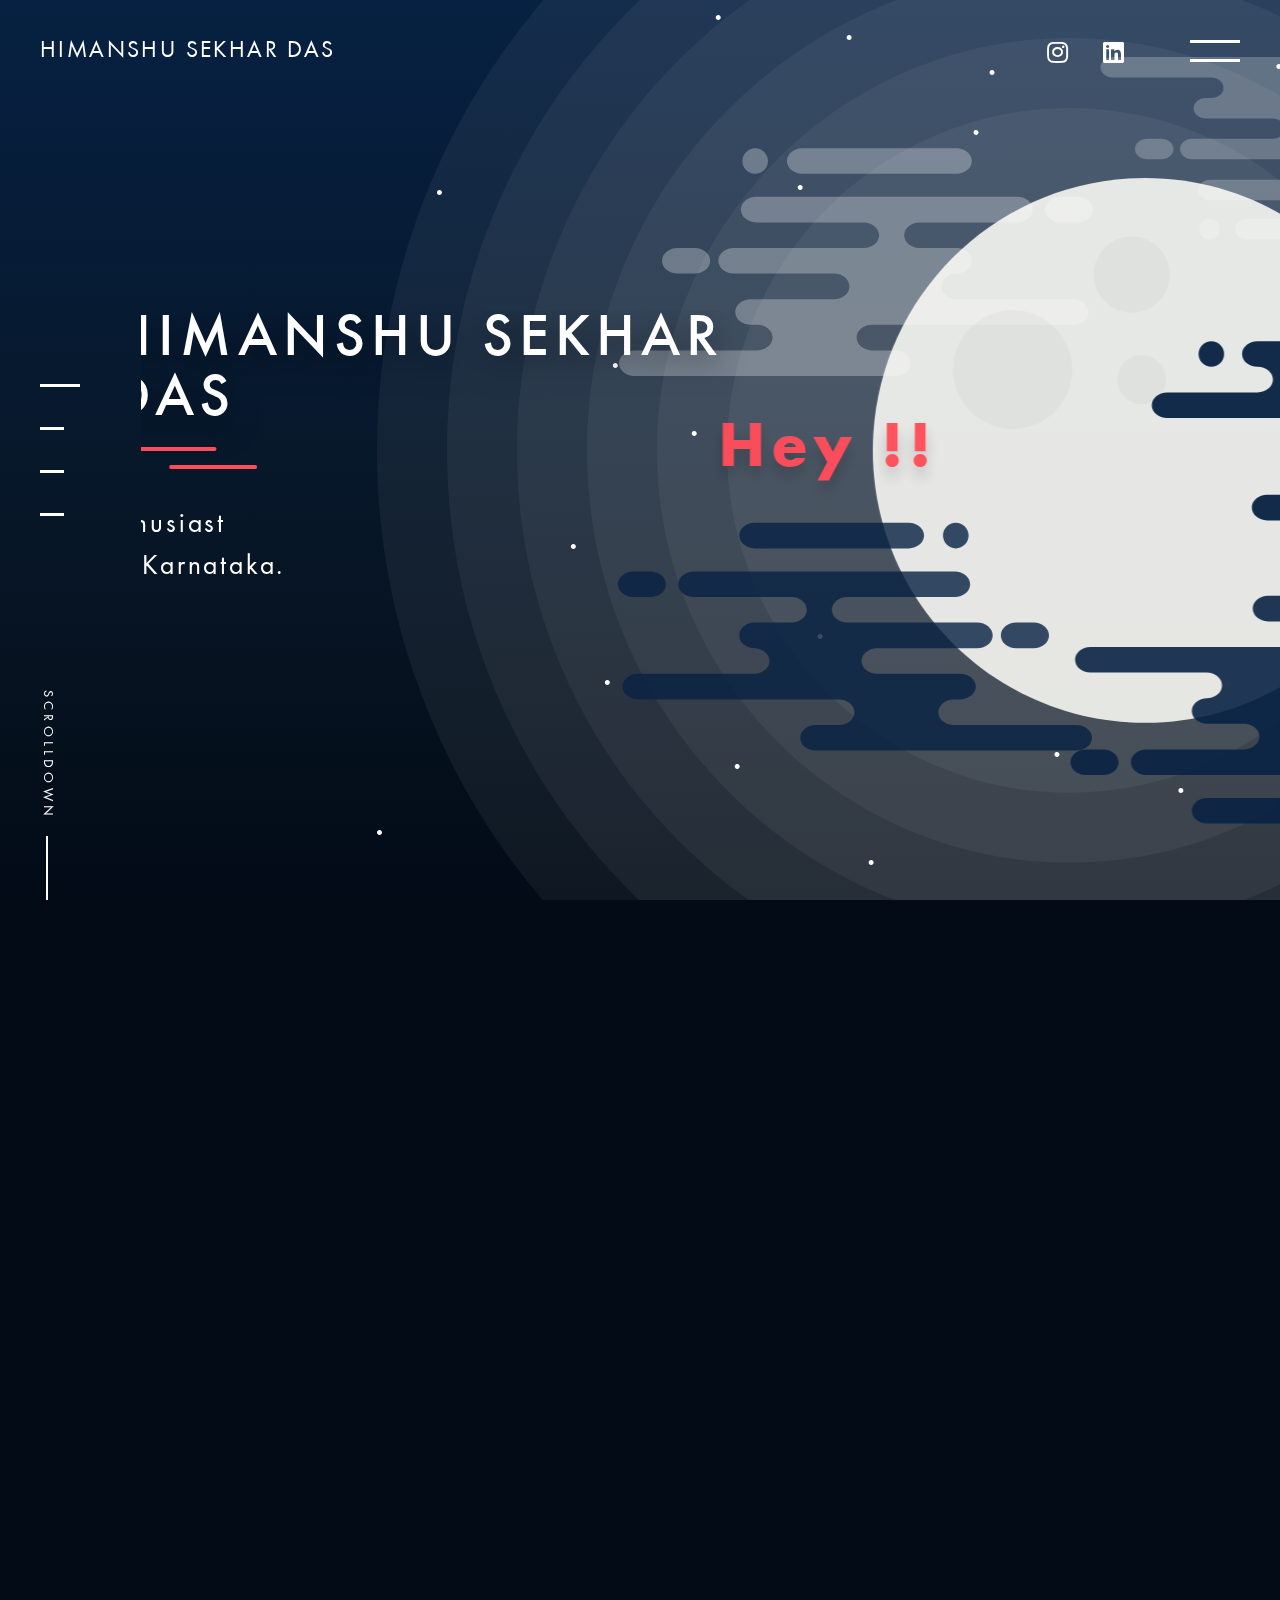
<file: index.html>
<!DOCTYPE html>
<html lang="en">
  <head>
    <meta charset="UTF-8" />
    <meta name="viewport" content="width=device-width, initial-scale=1.0" />
    <meta http-equiv="X-UA-Compatible" content="ie=edge" />
    <meta property="og:type" content="website" />
    <meta
      property="og:description"
      content="Himanshu website / Web designer / MVIT Bangalore Undergraduate"
    />
    <meta property="og:image" content="images/ogp.png" />
    <meta name="twitter:card" content="summary_large_image" />
    <meta name="instagram:site" content="@a_tasteless_gentleman" />
    <meta property="og:site_name" content="HIMANSHU PORTFOLIO" />
    <meta property="og:locale" content="en_US" />
    <link rel="stylesheet" href="css/css1.css" />
    <link rel="stylesheet" href="css/css2.css" />
    <link
      rel="stylesheet"
      href="https://use.fontawesome.com/releases/v5.0.6/css/all.css"
    />
    <link
      rel="stylesheet"
      href="https://fonts.googleapis.com/css?family=Abril+Fatface"
    />
    <link rel="shortcut icon" href="#" />
    <link rel="apple-touch-icon" href="./apple-touch-icon.png" />
    <link rel="icon" href="" />

    <meta property="og:title" content="HIMANSHU PORTFOLIO" />
    <title>HIMANSHU SEKHAR DAS</title>
    <!-- Global site tag (gtag.js) - Google Analytics -->
  </head>

  <body>
    <header>
      <a class="name" href="./index.html">HIMANSHU SEKHAR DAS</a>
      <div class="wrap">
        <div class="icons">
          <a href="https://www.instagram.com/heyhimanshu.xs/" target="_blank"
            ><i class="fab fa-instagram"></i></a
          ><a
            href="https://www.linkedin.com/in/himanshu-das-3a52821b5/"
            target="_blank"
            ><i class="fab fa-linkedin"></i
          ></a>
        </div>
        <div class="menuIcon js-menuBtn"></div>
      </div>
      <nav class="global-nav">
        <ul class="global-nav__list">
          <li><a href="index.html">HOME</a></li>
          <li><a href="about.html">ABOUT ME</a></li>
          <li><a href="https://github.com/Himanshu1281">PROJECTS</a></li>
          <li><a class="js-contact" href="contact.html">CONTACT</a></li>
          <li class="global-nav__sns">
            <a href="https://www.instagram.com/heyhimanshu.xs/" target="_blank"
              ><i class="fab fa-instagram"></i></a
            ><a
              href="https://www.linkedin.com/in/himanshu-das-3a52821b5/"
              target="_blank"
              ><i class="fab fa-linkedin"></i
            ></a>
          </li>
        </ul>
      </nav>
      <div class="curtain"></div>
      <div class="loader"></div>
    </header>
    <main id="barba-wrapper">
      <div class="barba-container" data-namespace="top">
        <div class="fullpage" id="js-fullpage">
          <div class="section">
            <div class="fullpage__slide">
              <div class="title title--top">
                <h1 class="title__text js-letter">HIMANSHU SEKHAR<br />DAS</h1>
                <div class="border js-letter">
                  <span></span><span class="js-letter"></span>
                </div>
                <p class="title__lead js-letter">
                  Coding Enthusiast <br />
                  Bangalore, Karnataka.
                </p>
              </div>
              <div class="moon">
                <div class="moon__img js-parallax-moon">
                  <div class="moon__front layer" data-depth="0.2">
                    <div class="moon__text-wrap">
                      <p class="moon__text js-moon" data-depth="0.5">Hey !!</p>
                    </div>
                  </div>
                  <div class="moon__front layer" data-depth="0.8">
                    <div class="cloud cloud--front1 js-moon">
                      <img src="images/cloud1.svg" alt="cloud" />
                    </div>
                  </div>
                  <div class="moon__back layer" data-depth="0.4">
                    <div class="cloud cloud--back2 js-moon">
                      <img src="images/cloud2.svg" alt="cloud" />
                    </div>
                  </div>
                  <div class="moon__front layer" data-depth="0.6">
                    <div class="cloud cloud--front2 js-moon">
                      <img src="images/cloud3.svg" alt="cloud" />
                    </div>
                  </div>
                  <div class="moon__back layer" data-depth="0.5">
                    <img class="js-moon" src="images/cloud4.svg" alt="moon" />
                  </div>
                  <div class="moon__front layer" data-depth="0.7">
                    <div class="cloud cloud--front3 js-moon">
                      <img src="images/cloud5.svg" alt="cloud" />
                    </div>
                  </div>
                  <div class="moon__back layer" data-depth="0.3">
                    <div class="cloud cloud--back1 js-moon">
                      <img src="images/cloud6.svg" alt="cloud" />
                    </div>
                  </div>
                  <div class="star" data-depth="0.3">
                    <div class="star__img js-moon">
                      <img src="images/star.svg" alt="star" />
                    </div>
                  </div>
                </div>
              </div>
            </div>
          </div>

          <div class="section">
            <div class="fullpage__slide">
              <div class="title">
                <h2 class="title__text js-letter">About Me</h2>
                <div class="border js-letter">
                  <span></span><span class="js-letter"></span>
                </div>
                <p class="title__lead js-letter">
                  I love Coding, Creating<br />and Development.
                </p>
                <div class="btn-wrap js-letter">
                  <a class="btn" href="about.html">Want to know more</a>
                </div>
              </div>
              <a class="image image--about" href="about.html">
                <div class="image__over">
                  <div class="image__cover"></div>
                  <div class="image__cover"></div>
                </div>
                <div class="page-num">
                  <p>01</p>
                </div></a
              >
            </div>
          </div>

          <div class="section">
            <div class="fullpage__slide">
              <div class="title">
                <h2 class="title__text js-letter">My Projects</h2>
                <p class="title__lead js-letter">
                  Find my resume and the list of projects.
                </p>
                <div class="border js-letter">
                  <span></span><span class="js-letter"></span>
                </div>

                <div class="btn-wrap js-letter">
                  <a class="btn" href="https://github.com/Himanshu1281"
                    >Projects</a
                  >
                </div>
              </div>
              <a
                class="image image--projects"
                href="https://github.com/Himanshu1281"
              >
                <div class="image__over">
                  <div class="image__cover"></div>
                  <div class="image__cover"></div>
                </div>
                <div class="page-num">
                  <p>02</p>
                </div></a
              >
            </div>
          </div>

          <div class="section">
            <div class="fullpage__slide">
              <div class="title">
                <h2 class="title__text js-letter">Get In Touch</h2>
                <div class="border js-letter">
                  <span></span><span class="js-letter"></span>
                </div>
                <ul>
                  <li class="js-letter">
                    <a href="mailto:himanshucsgo14@gmail.com"
                      >himanshudasworks@gmail.com</a
                    >
                  </li>
                  <li class="js-letter">
                    <p style="font-size: 1.3em">
                      BANGALORE, KARNATAKA, INDIA - 560071
                    </p>
                  </li>
                  <li class="js-letter">
                    <p style="font-size: 1.3em">
                      Feel free to ping me on social media.
                    </p>
                  </li>
                  <li class="js-letter">
                    <a
                      href="www.linkedin.com/in/himanshu-sekhar-das"
                      target="_blank"
                      ><i class="fab fa-linkedin"></i></a
                    ><a
                      href="https://www.instagram.com/heyhimanshu.xs/"
                      target="_blank"
                      ><i class="fab fa-instagram"></i
                    ></a>
                  </li>
                </ul>
              </div>
              <div class="image image--contact">
                <div class="image__over">
                  <div class="image__cover"></div>
                  <div class="image__cover"></div>
                </div>
                <div class="page-num">
                  <p>03</p>
                </div>
              </div>
            </div>
          </div>
        </div>
        <p class="scrollDown">SCROLLDOWN</p>
        <div class="moon-background">
          <div class="moonlight">
            <div class="moonlight__wrap js-parallax-moonlight">
              <div class="layer moonlight__img" data-depth="0.2"></div>
            </div>
          </div>
        </div>
        <div class="star js-parallax-star">
          <div class="layer" data-depth="0.1">
            <div class="star__img">
              <img alt="star" src="images/star.svg" />
            </div>
          </div>
        </div>
        <div class="sky-color"></div>
      </div>
    </main>
    <script src="js/js1.js"></script>
    <script src="js/js2.js"></script>
    <script src="js/js3.js"></script>
    <script src="js/js4.js"></script>
    <script src="js/js5.js"></script>
    <script src="js/js6.js"></script>
  </body>
</html>
</file>
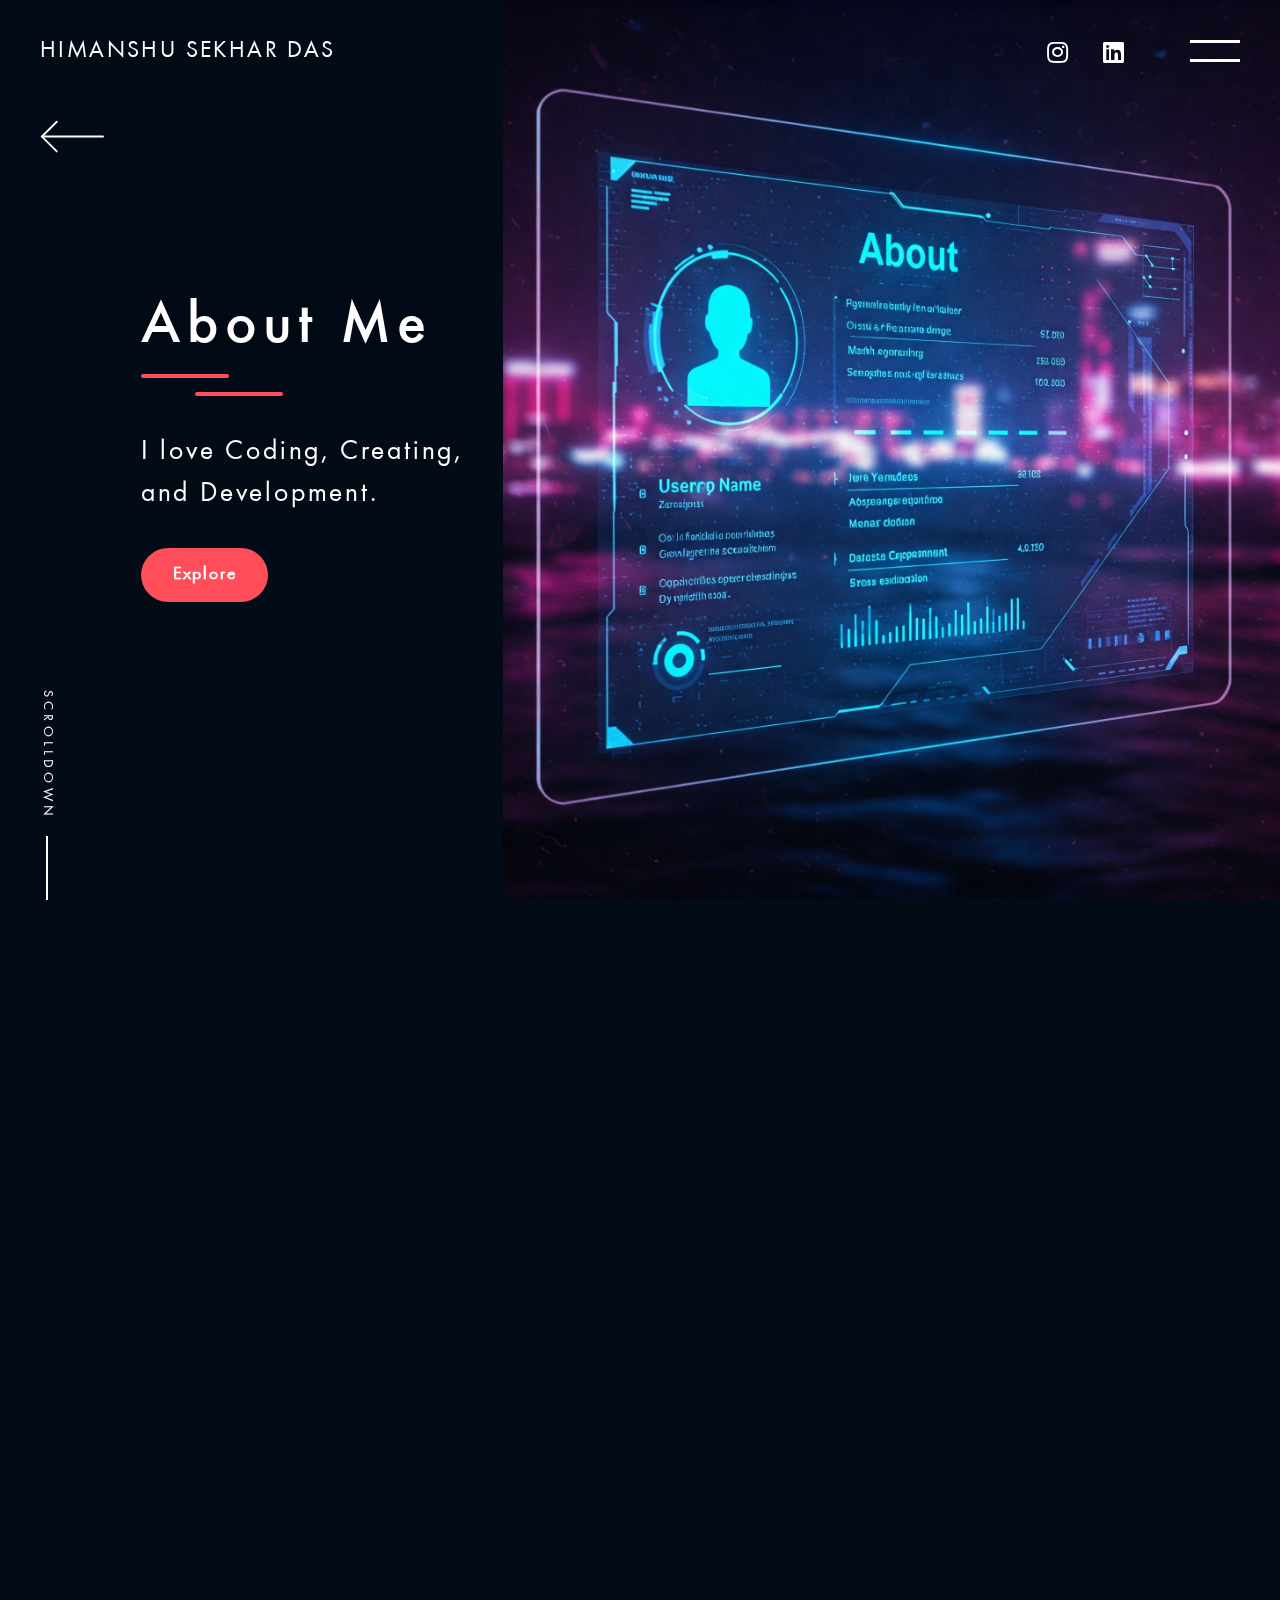
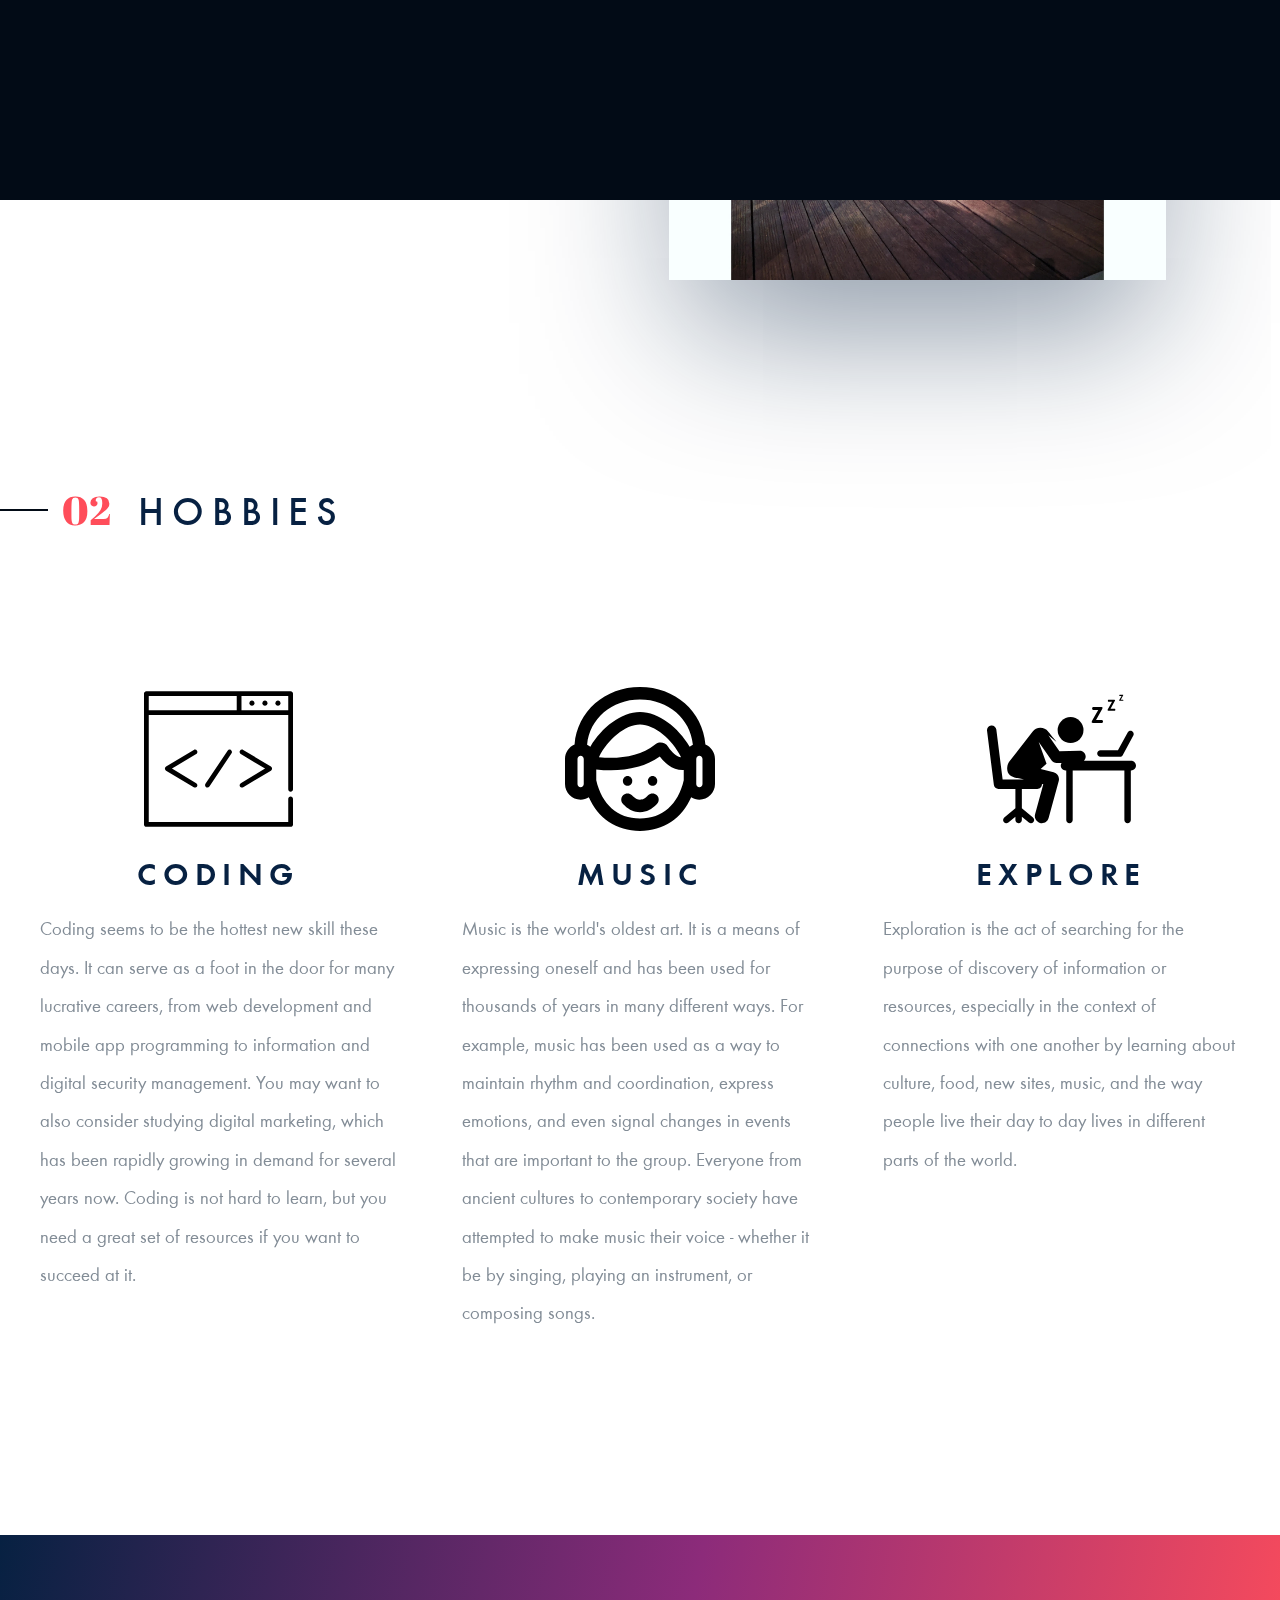
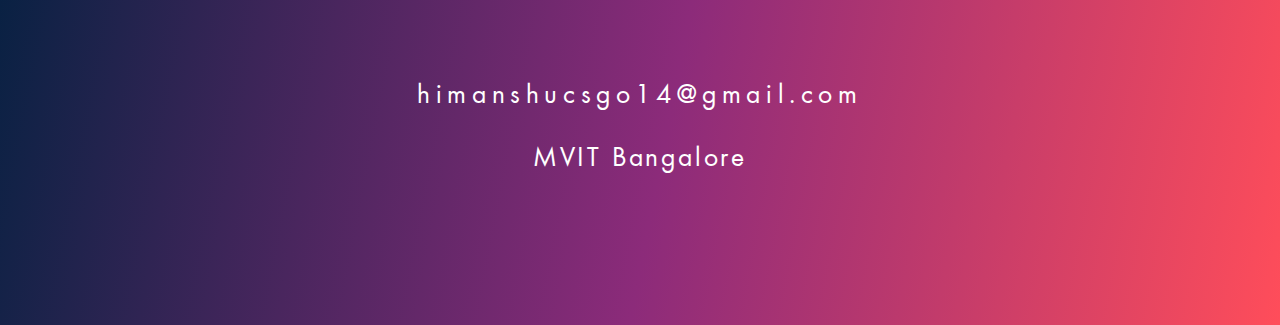
<file: about.html>
<!DOCTYPE html>
<html lang="en" >

  <head>
    <meta charset = "UTF-8">
    <meta name = "viewport" content = "width=device-width, initial-scale=1.0">
    <meta http-equiv = "X-UA-Compatible" content = "ie=edge">
    <meta property = "og:type" content = "website">
    <meta property = "og:description" content = "Himanshu website / Web designer / MVIT Bangalore Undergraduate">
    <meta property = "og:image" content = "images/ogp.png">
    <meta name = "twitter:card" content = "summary_large_image">
    <meta name = "instagram:site" content = "@a_tasteless_gentleman">
    <meta property = "og:site_name" content = "HIMANSHU PORTFOLIO">
    <meta property = "og:locale" content = "en_US">
    <link rel = "stylesheet" href = "css/css1.css">
    <link rel = "stylesheet" href = "css/css2.css">
    <link rel = "stylesheet" href = "https://use.fontawesome.com/releases/v5.0.6/css/all.css">
    <link rel = "stylesheet" href = "https://fonts.googleapis.com/css?family=Abril+Fatface">
    <link rel = "shortcut icon" href = "#">
    <link rel = "apple-touch-icon" href = "./apple-touch-icon.png">
    <link rel="icon" href="images/icon.ico" />
    <meta property = "og:title" content = "HIAMSNHU PORTFOLIO">
    <title> HIMANSHU SEKHAR DAS </title> 
    <!-- Global site tag (gtag.js) - Google Analytics -->
    
  </head>


  <body>
    <header><a class="name" href="index.html">HIMANSHU SEKHAR DAS</a>
      <div class="wrap">
       <div class="icons"><a href="https://www.instagram.com/heyhimanshu.xs/" target="_blank"><i class="fab fa-instagram"></i></a><a href="https://www.linkedin.com/in/himanshu-das-3a52821b5/" target="_blank"><i class="fab fa-linkedin"></i></a></div>
        <div class="menuIcon js-menuBtn"></div>
      </div>
      <nav class="global-nav">
        <ul class="global-nav__list">
          <li><a href="index.html">HOME</a></li>
          <li><a href="about.html">ABOUT ME</a></li>
          <li><a href=" ">PROJECTS</a></li>
          <li><a class="js-contact" href="index.html#contact">CONTACT</a></li>
          <li class="global-nav__sns"><a href=https://www.instagram.com/heyhimanshu.xs/ target="_blank"><i class="fab fa-instagram"></i></a><a href="https://www.linkedin.com/in/himanshu-das-3a52821b5/" target="_blank"><i class="fab fa-linkedin"></i></a></li>
        </ul>
      </nav>
      <div class="curtain"></div>
      <div class="loader"></div>
    </header>
    <main id="barba-wrapper">
      <div class="barba-container" data-namespace="underlayer">
        <div class="page-top">
          <div class="page-top__inner"><a class="back-arrow" href="./index.html#about"><svg xmlns="http://www.w3.org/2000/svg" width="100%" height="34" viewBox="0 0 67 34"><g fill="none" fill-rule="evenodd" stroke="#FFF" stroke-linecap="round" transform="translate(2 1)"><path stroke-width="2" d="M0,15.5533333 L64,15.5533333"/><polyline stroke-width="2" points="15.556 0 0 15.556 15.556 31.111"/></g></svg></a>
            <p class="scrollDown">SCROLLDOWN</p>
            <div class="title">
              <h2 class="title__text">About Me</h2>
              <div class="border js-toRight"><span></span><span></span></div>
              <p class="title__lead">I love Coding, Creating,<br>and Development.</p>
              <div class="btn-wrap"><a class="btn" href="index.html">Explore</a></div>
            </div>
            <div class="image image__about"></div>
            <div class="image__about"></div>
          </div>
        </div>
        <section class="wrapper">
          <div class="who container">
            <div class="text text--top">
              <p class="heading-num">01</p>
              <div class="text__wrap text__wrap--top content">
                <h2 class="heading heading--top">WHO I AM</h2>
                <div class="who__wrap">
                  <div class="who__name">
                    <h3 class="who__jp"> HIMANSHU SEKHAR DAS</h3>
                  </div>
                  <p class="who__text" style="font-size:1.3em;"> Born in Shilong in 2002. Coding || Basketball || Car Enthusiast. I am a noob coder. This is my Third project.
                    Always open for a healthy discussion on any topic. Feel free to ping me to know more about me. </p>
                  <div class="who__image"><img src="images/IMG_20211006_230056_520.webp" alt="HIMANSHU SEKHAR DAS"></div>
                </div>
              </div>
            </div>
          </div>
          <div class="passion container">
            <div class="text">
              <p class="heading-num">02</p>
              <div class="text__wrap content">
                <h2 class="heading"> HOBBIES </h2>
              </div>
            </div>
            <div class="content content--mlarge">
              <ul class="passion__list">
                <li class="passion__item">
                  <div class="passion__image"><img src="images/cloud7.svg" alt="CODING"></div>
                  <h3 class="sub-title">CODING</h3>
                  <p class="passion__text" style="font-size:1.2em;">Coding seems to be the hottest new skill these days. It can serve as a foot in the door for many lucrative careers, from web development and mobile app programming to information and digital security management. You may want to also consider studying digital marketing, which has been rapidly growing in demand for several years now. Coding is not hard to learn, but you need a great set of resources if you want to succeed at it.</p>
                </li>
                <li class="passion__item">
                  <div class="passion__image"><img src="images/cloud8.svg" alt="MUSIC"></div>
                  <h3 class="sub-title"> MUSIC </h3>
                  <p class="passion__text" style="font-size:1.2em;"> Music is the world's oldest art. It is a means of expressing oneself and has been used for thousands of years in many different ways. For example, music has been used as a way to maintain rhythm and coordination, express emotions, and even signal changes in events that are important to the group. Everyone from ancient cultures to contemporary society have attempted to make music their voice - whether it be by singing, playing an instrument, or composing songs. </p>
                </li>
                <li class="passion__item">
                  <div class="passion__image"><img src="images/cloud10.svg" alt="EXPLORE"></div>
                  <h3 class="sub-title">EXPLORE</h3>
                  <p class="passion__text" style="font-size:1.2em;"> Exploration is the act of searching for the purpose of discovery of information or resources, especially in the context of connections with one another by learning about culture, food, new sites, music, and the way people live their day to day lives in different parts of the world.</p>
                </li>
              </ul>
            </div>
          </div>
        </section>
        <footer class="footer">
            <a href="mailto:himanshudasworks@gmail.com">himanshucsgo14@gmail.com</a>
            <p class="title__lead">  MVIT Bangalore</p>   
        </footer>
      </div>
    </main>
    <script src="js/js1.js"></script>
    <script src="js/js2.js"></script>
    <script src="js/js3.js"></script>
    <script src="js/js4.js"></script>
    <script src="js/js5.js"></script>
    <script src="js/js6.js"></script>
  </body>
</html>
</file>
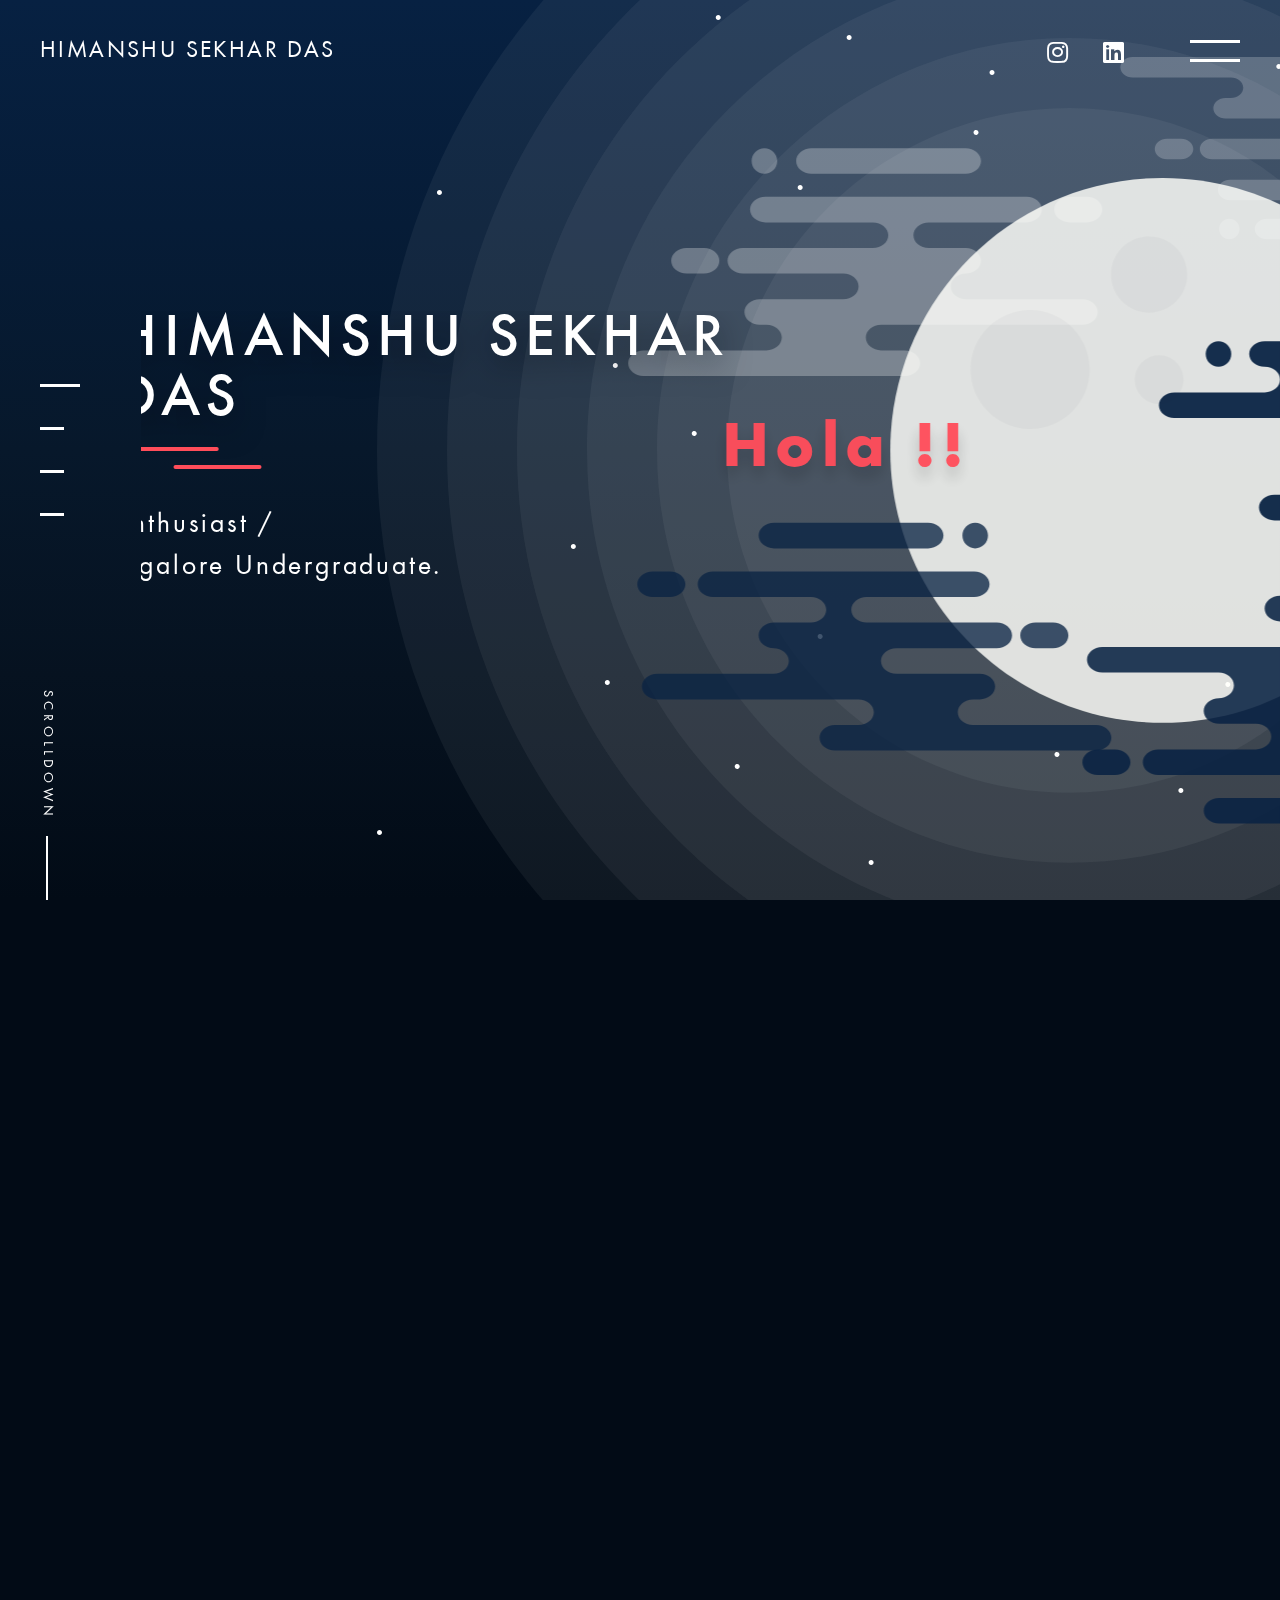
<file: contact.html>
<!DOCTYPE html>
<html lang="en" >

  <head>
    <meta charset = "UTF-8">
    <meta name = "viewport" content = "width=device-width, initial-scale=1.0">
    <meta http-equiv = "X-UA-Compatible" content = "ie=edge">
    <meta property = "og:type" content = "website">
    <meta property = "og:description" content = "Himanshu website / Web designer / MVIT Bangalore Undergraduate">
    <meta property = "og:image" content = "images/ogp.png">
    <meta name = "twitter:card" content = "summary_large_image">
    <meta name = "instagram:site" content = "@a_tasteless_gentleman">
    <meta property = "og:site_name" content = "HIMANSHU PORTFOLIO">
    <meta property = "og:locale" content = "en_US">
    <link rel = "stylesheet" href = "css/css1.css">
    <link rel = "stylesheet" href = "css/css2.css">
    <link rel = "stylesheet" href = "https://use.fontawesome.com/releases/v5.0.6/css/all.css">
    <link rel = "stylesheet" href = "https://fonts.googleapis.com/css?family=Abril+Fatface">
    <link rel = "shortcut icon" href = "#">
    <link rel = "apple-touch-icon" href = "./apple-touch-icon.png">
    <link rel="icon" href="images/icon.ico" />
    <meta property = "og:title" content = "HIMANSHU PORTFOLIO">
    <title> HIMANSHU SEKHAR DAS </title> 
    <!-- Global site tag (gtag.js) - Google Analytics -->
    
  </head>



  <body>
    <header><a class="name" href="index.html">HIMANSHU SEKHAR DAS</a>
      <div class="wrap">
        <div class="icons"><a href=https://www.instagram.com/heyhimanshu.xs/ target="_blank"><i class="fab fa-instagram"></i></a><a href="https://www.linkedin.com/in/himanshu-das-3a52821b5/" target="_blank"><i class="fab fa-linkedin"></i></a></div>
        <div class="menuIcon js-menuBtn"></div>
      </div>
      <nav class="global-nav">
        <ul class="global-nav__list">
          <li><a href="./index.html">HOME</a></li>
          <li><a href="./about.html">ABOUT ME</a></li>
          <li><a href="./projects.html">PROJECTS</a></li>
          <li><a class="js-contact" href="index.html#contact">CONTACT</a></li>
          <li class="global-nav__sns"><a href=https://www.instagram.com/heyhimanshu.xs/ target="_blank"><i class="fab fa-instagram"></i></a><a href="https://www.linkedin.com/in/himanshu-das-3a52821b5/" target="_blank"><i class="fab fa-linkedin"></i></a></li>
        </ul>
      </nav>
      <div class="curtain"></div>
      <div class="loader"></div>
    </header>
    <main id="barba-wrapper">
      <div class="barba-container" data-namespace="top">
        <div class="fullpage" id="js-fullpage">
          <div class="section">
            <div class="fullpage__slide">
              <div class="title title--top">
                <h1 class="title__text js-letter">HIMANSHU SEKHAR<br>DAS</h1>
                <div class="border js-letter"><span></span><span class="js-letter"></span></div>
                <p class="title__lead js-letter"> Coding Enthusiast /<br> MVIT Bangalore Undergraduate.</p>
              </div>
              <div class="moon">
                <div class="moon__img js-parallax-moon">
                  <div class="moon__front layer" data-depth="0.2">
                    <div class="moon__text-wrap">
                      <p class="moon__text js-moon" data-depth="0.5"> Hola !!</p>
                    </div>
                  </div>
                  <div class="moon__front layer" data-depth="0.8">
                    <div class="cloud cloud--front1 js-moon"><img src="images/cloud1.svg" alt="cloud"></div>
                  </div>
                  <div class="moon__back layer" data-depth="0.4">
                    <div class="cloud cloud--back2 js-moon"><img src="images/cloud2.svg" alt="cloud"></div>
                  </div>
                  <div class="moon__front layer" data-depth="0.6">
                    <div class="cloud cloud--front2 js-moon"><img src="images/cloud3.svg" alt="cloud"></div>
                  </div>
                  <div class="moon__back layer" data-depth="0.5"><img class="js-moon" src="images/cloud4.svg" alt="moon"></div>
                  <div class="moon__front layer" data-depth="0.7">
                    <div class="cloud cloud--front3 js-moon"><img src="images/cloud5.svg" alt="cloud"></div>
                  </div>
                  <div class="moon__back layer" data-depth="0.3">
                    <div class="cloud cloud--back1 js-moon"><img src="images/cloud6.svg" alt="cloud"></div>
                  </div>
                </div>
              </div>
            </div>
          </div>

          <div class="section">
              <div class="fullpage__slide">
                <div class="title">
                  <h2 class="title__text js-letter">About Me</h2>
                  <div class="border js-letter"><span></span><span class="js-letter"></span></div>
                  <p class="title__lead js-letter">I love Coding, Creating,<br>and Open source Development.</p>
                  <div class="btn-wrap js-letter"><a class="btn" href="./about.html">Want to know more</a></div>
                </div><a class="image image--about" href="about.html">
                  <div class="image__over">
                    <div class="image__cover"></div>
                    <div class="image__cover"></div>
                  </div>
                  <div class="page-num">
                    <p>01</p>
                  </div></a>
              </div>
            </div>  

          <div class="section">
            <div class="fullpage__slide">
              <div class="title">
                <h2 class="title__text js-letter">My Projects</h2>
                <p class="title__lead js-letter">Find my resume and the list of projects.</p>
                <div class="border js-letter"><span></span><span class="js-letter"></span></div>
              
                <div class="btn-wrap js-letter"><a class="btn" href="https://github.com/Himanshu1281">Projects</a></div>
              </div><a class="image image--projects" href="https://github.com/Himanshu1281">
                <div class="image__over">
                  <div class="image__cover"></div>
                  <div class="image__cover"></div>
                </div>
                <div class="page-num">
                  <p>02</p>
                </div></a>
            </div>
          </div>

          <div class="section">
            <div class="fullpage__slide">
              <div class="title">
                <h2 class="title__text js-letter">Get In Touch</h2>
                <div class="border js-letter"><span></span><span class="js-letter"></span></div>
                <ul>
                  <li class="js-letter"><a href="mailto:himanshucsgo14@gmail.com">himanshucsgo14@gmail.com</a></li>
                  <li class="js-letter"><p style="font-size:1.3em;"> MVIT BANGALORE, India - 562157 </p></li>
                  <li class="js-letter"><p style="font-size:1.3em;"> Feel free to ping me on social media.</p></li>
                  <li class="js-letter"><a href="https://www.linkedin.com/in/himanshu-das-3a52821b5/" target="_blank"><i class="fab fa-linkedin"></i></a></li>
                </ul>
              </div>
              <div class="image image--contact">
                <div class="image__over">
                  <div class="image__cover"></div>
                  <div class="image__cover"></div>
                </div>
                <div class="page-num">
                  <p>03</p>
                </div>
              </div>
            </div>
          </div>
        </div>
        <p class="scrollDown">SCROLLDOWN</p>
        <div class="moon-background">
          <div class="moonlight">
            <div class="moonlight__wrap js-parallax-moonlight">
              <div class="layer moonlight__img" data-depth="0.2"></div>
            </div>
          </div>
        </div>
        <div class="star js-parallax-star">
          <div class="layer" data-depth="0.1">
            <div class="star__img"><img src="images/star.svg"></div>
          </div>
        </div>
        <div class="sky-color"></div>
      </div>
    </main>
   <script src="js/js1.js"></script>
    <script src="js/js2.js"></script>
    <script src="js/js3.js"></script>
    <script src="js/js4.js"></script>
    <script src="js/js5.js"></script>
    <script src="js/js6.js"></script>
  </body>
</html>
</file>
<file: css/css1.css>
/*!
 * https://github.com/alvarotrigo/fullPage.js
 * MIT licensed
 * Copyright (C) 2013 alvarotrigo.com - A project by Alvaro Trigo
 */

 html.fp-enabled,
.fp-enabled body {
    margin: 0;
    padding: 0;
    overflow:hidden;

    /*Avoid flicker on slides transitions for mobile phones #336 */
    -webkit-tap-highlight-color: rgba(0,0,0,0);
}

.fp-section {
    position: relative;
    -webkit-box-sizing: border-box; /* Safari<=5 Android<=3 */
    -moz-box-sizing: border-box; /* <=28 */
    box-sizing: border-box;
}

.fp-slide {
    float: left;
}

.fp-slide, .fp-slidesContainer {
    height: 100%;
    display: block;
}

.fp-slides {
    z-index:1;
    height: 100%;
    overflow: hidden;
    position: relative;
    -webkit-transition: all 0.3s ease-out; /* Safari<=6 Android<=4.3 */
    transition: all 0.3s ease-out;
}

.fp-section.fp-table, .fp-slide.fp-table {
    display: table;
    table-layout:fixed;
    width: 100%;
}

.fp-tableCell {
    display: table-cell;
    vertical-align: middle;
    width: 100%;
    height: 100%;
}

.fp-slidesContainer {
    float: left;
    position: relative;
}

.fp-controlArrow {
    -webkit-user-select: none; /* webkit (safari, chrome) browsers */
    -moz-user-select: none; /* mozilla browsers */
    -khtml-user-select: none; /* webkit (konqueror) browsers */
    -ms-user-select: none; /* IE10+ */
    position: absolute;
    z-index: 4;
    top: 50%;
    cursor: pointer;
    width: 0;
    height: 0;
    border-style: solid;
    margin-top: -38px;
    -webkit-transform: translate3d(0,0,0);
    -ms-transform: translate3d(0,0,0);
    transform: translate3d(0,0,0);
}

.fp-controlArrow.fp-prev {
    left: 15px;
    width: 0;
    border-width: 38.5px 34px 38.5px 0;
    border-color: transparent #fff transparent transparent;
}

.fp-controlArrow.fp-next {
    right: 15px;
    border-width: 38.5px 0 38.5px 34px;
    border-color: transparent transparent transparent #fff;
}

.fp-scrollable {
    overflow: hidden;
    position: relative;
}

.fp-scroller{
    overflow: hidden;
}

.iScrollIndicator{
    border: 0 !important;
}

.fp-notransition {
    -webkit-transition: none !important;
    transition: none !important;
}

#fp-nav {
    position: fixed;
    z-index: 100;
    margin-top: -32px;
    top: 50%;
    opacity: 1;
    -webkit-transform: translate3d(0,0,0);
}
#fp-nav.right {
    right: 17px;
}

.fp-slidesNav{
    position: absolute;
    z-index: 4;
    opacity: 1;
    -webkit-transform: translate3d(0,0,0);
    -ms-transform: translate3d(0,0,0);
    transform: translate3d(0,0,0);
    left: 0 !important;
    right: 0;
    margin: 0 auto !important;
}

.fp-slidesNav.bottom {
    bottom: 17px;
}

.fp-slidesNav.top {
    top: 17px;
}

#fp-nav ul,
.fp-slidesNav ul {
  margin: 0;
  padding: 0;
}

#fp-nav ul li,
.fp-slidesNav ul li {
    display: block;
    width: 13px;
    height: 14px;
    margin: 7px;
    position:relative;
}

.fp-slidesNav ul li {
    display: inline-block;
}

#fp-nav ul li a,
.fp-slidesNav ul li a {
    display: block;
    position: relative;
    z-index: 1;
    width: 100%;
    height: 100%;
    cursor: pointer;
    text-decoration: none;
}

#fp-nav ul li a.active span,
.fp-slidesNav ul li a.active span,
#fp-nav ul li:hover a.active span,
.fp-slidesNav ul li:hover a.active span{
    height: 12px;
    width: 12px;
    margin: -6px 0 0 -6px;
    border-radius: 100%;
 }

#fp-nav ul li a span,
.fp-slidesNav ul li a span {
    border-radius: 50%;
    position: absolute;
    z-index: 1;
    height: 4px;
    width: 4px;
    border: 0;
    background: #333;
    left: 50%;
    top: 50%;
    margin: -2px 0 0 -2px;
    -webkit-transition: all 0.1s ease-in-out;
    -moz-transition: all 0.1s ease-in-out;
    -o-transition: all 0.1s ease-in-out;
    transition: all 0.1s ease-in-out;
}

#fp-nav ul li:hover a span,
.fp-slidesNav ul li:hover a span{
    width: 10px;
    height: 10px;
    margin: -5px 0px 0px -5px;
}

#fp-nav ul li .fp-tooltip {
    position: absolute;
    top: -2px;
    color: rgb(255, 255, 255);
    font-size: 10px;
    font-family: arial, helvetica, sans-serif;
    white-space: nowrap;
    max-width: 220px;
    overflow: hidden;
    display: block;
    opacity: 0;
    width: 0;
    cursor: pointer;
}

#fp-nav ul li:hover .fp-tooltip,
#fp-nav.fp-show-active a.active + .fp-tooltip {
    -webkit-transition: opacity 0.2s ease-in;
    transition: opacity 0.2s ease-in;
    width: auto;
    opacity: 1;
}

#fp-nav ul li .fp-tooltip.right {
    right: 20px;
}

#fp-nav ul li .fp-tooltip.left {
    left: 20px;
}

.fp-auto-height.fp-section,
.fp-auto-height .fp-slide,
.fp-auto-height .fp-tableCell{
    height: auto !important;
}

.fp-responsive .fp-auto-height-responsive.fp-section,
.fp-responsive .fp-auto-height-responsive .fp-slide,
.fp-responsive .fp-auto-height-responsive .fp-tableCell {
    height: auto !important;
}
</file>
<file: css/css2.css>
@charset "UTF-8";
	a, abbr, acronym, address, applet, article, aside, audio, b, big, blockquote, body, canvas, caption, center, cite, code, dd, del, details, dfn, div, dl, dt, em, embed, fieldset, figcaption, figure, footer, form, h1, h2, h3, h4, h5, h6, header, hgroup, html, i, iframe, img, ins, kbd, label, legend, li, mark, menu, nav, object, ol, output, p, pre, q, ruby, s, samp, section, small, span, strike, strong, sub, summary, sup, table, tbody, td, tfoot, th, thead, time, tr, tt, u, ul, var, video {
	margin:0;
	padding:0;
	border:0;
	font-size:100%;
	font:inherit;
	vertical-align:baseline}
article, aside, details, figcaption, figure, footer, header, hgroup, menu, nav, section {
	display:block}
body {
	line-height:1}
ol, ul {
	list-style:none}
blockquote, q {
	quotes:none}
blockquote:after, blockquote:before, q:after, q:before {
	content:'';
	content:none}
table {
	border-collapse:collapse;
	border-spacing:0}
@font-face {
	font-family:"futura_m";
	src:url(fonts/Futura-Med.woff) format("eot"),  url(../fonts/Futura-Med.woff) format("woff")}
@font-face {
	font-family:"futura_r";
	src:url(fonts/Futura-Boo.woff) format("eot"),  url(../fonts/Futura-Boo.woff) format("woff")}
@font-face {
	font-family:"futura_b";
	src:url(fonts/Futura-Bol.woff) format("eot"),  url(../fonts/Futura-Bol.woff) format("woff")}
@font-face {
	font-family:"futura_de";
	src:url(fonts/Futura-Dem.woff) format("eot"),  url(../fonts/Futura-Dem.woff) format("woff")}
html {
	font-size:62.5%;
	-webkit-box-sizing:border-box;
	box-sizing:border-box;
	overflow-x:hidden}
@media screen and (max-width:420px) {
	html {
	font-size:3.125vw}
}
*, :after, :before {
	-webkit-box-sizing:border-box;
	box-sizing:border-box}
body {
	font-family:'futura_r', 'Helvetica Neue', 'Helvetica', 'Arial', 'Avenir', 'Hiragino Sans', 游ゴシック体,  'Yu Gothic',  YuGothic, 'ヒラギノ角ゴシック', 'メイリオ',  Meiryo, 'ＭＳ Ｐゴシック', 'MS PGothic',  sans-serif;
	font-size:1.6rem;
	-webkit-text-size-adjust:100%;
	-moz-text-size-adjust:100%;
	-ms-text-size-adjust:100%;
	text-size-adjust:100%;
	color:#828c96;
	overflow-x:hidden}
@media screen and (max-width:420px) {
	body {
	font-size:1.2rem}
}
textarea {
	font-family:'futura_r', 'Helvetica Neue', 'Helvetica', 'Arial', 'Avenir', 'Hiragino Sans', 游ゴシック体,  'Yu Gothic',  YuGothic, 'ヒラギノ角ゴシック', 'メイリオ',  Meiryo, 'ＭＳ Ｐゴシック', 'MS PGothic',  sans-serif}
h1, h2, h3, h4, h5, h6 {
	line-height:1.2}
p {
	line-height:2;
	word-wrap:break-word;
	white-space:normal}
dd, dt, li, pre, td, th {
	line-height:1.5}
li {
	list-style-type:none}
table {
	table-layout:fixed;
	border-collapse:separate;
	border-spacing:0;
	empty-cells:show;
	font:100%;
	font-size:inherit;
	word-wrap:break-word;
	word-break:break-all}
a {
	color:#072142;
	text-decoration:none}
a:hover {
	text-decoration:none}
.clearfix:after {
	content:"";
	display:block;
	clear:both}
.clearfix {
	overflow:hidden;
	zoom:1}
img {
	max-width:100%;
	height:auto;
	vertical-align:middle;
	width:100%}
.title {
	color:#fff;
	position:absolute;
	overflow:hidden;
	top:50%;
	-webkit-transform:translate3d(0,  -50%,  0);
	transform:translate3d(0,  -50%,  0);
	z-index:200;
	margin-left:11%}
@media screen and (max-width:800px) {
	.title {
	margin-left:40px}
}
@media screen and (max-width:420px) {
	.title {
	width:87.5%;
	margin:0 6.25%;
	top:auto;
	-webkit-transform:translate3d(0,  0,  0);
	transform:translate3d(0,  0,  0);
	bottom:8rem}
}
@media screen and (max-width:420px) {
	.title--top {
	margin:0 13%}
}
.title__text {
	font-size:6rem;
	line-height:1;
	letter-spacing:0.1em;
	margin-bottom:1.6rem;
	font-family:"futura_m";
	font-weight:normal;
	text-shadow:0 10px 30px rgba(2,  11,  22,  0.5)}
@media screen and (max-width:800px) {
	.title__text {
	font-size:7.6rem}
}
@media screen and (max-width:420px) {
	.title__text {
	font-size:3.8rem;
	margin-bottom:0.8rem;
	text-shadow:0 3px 10px rgba(2,  11,  22,  0.5)}
}
@media screen and (max-width:420px) {
	.title__text--top {
	font-size:5.4rem;
	text-shadow:0 10px 30px rgba(2,  11,  22,  0.5);
	margin-bottom:0.1rem}
}
.title .border {
	display:inline-block;
	margin-bottom:3.2rem}
@media screen and (max-width:420px) {
	.title .border {
	margin-bottom:0.8rem}
}
.title .border span {
	display:block;
	width:88px;
	height:4px;
	border-radius:5px;
	background:#ff4d5a}
.title .border span:first-child {
	margin-bottom:1.4rem}
@media screen and (max-width:420px) {
	.title .border span:first-child {
	margin-bottom:0.7rem}
}
@media screen and (max-width:800px) {
	.title .border span {
	width:70px}
}
@media screen and (max-width:420px) {
	.title .border span {
	width:44px;
	height:2px}
}
.title .border span:last-child {
	margin-left:54px}
@media screen and (max-width:800px) {
	.title .border span:last-child {
	margin-left:43px}
}
@media screen and (max-width:420px) {
	.title .border span:last-child {
	margin-left:27px}
}
.title__lead {
	color:rgb(255, 255, 255);
	font-size:2.8rem;
	line-height:1.5;
	letter-spacing:0.1em}
@media screen and (max-width:800px) {
	.title__lead {
	font-size:2.4rem;
	line-height:1.4}
}
@media screen and (max-width:420px) {
	.title__lead {
	font-size:1.2rem}
}
.title li {
	margin-bottom:1.6rem}
@media screen and (max-width:420px) {
	.title li {
	margin-bottom:0.8rem;
	line-height:1.1}
}
.title li:last-child {
	margin-bottom:0}
.title li:last-child a {
	margin-right:3.2rem}
@media screen and (max-width:420px) {
	.title li:last-child a {
	margin-right:1.6rem}
}
.title li:last-child a:last-child {
	margin-right:0}
.title li a {
	color:#fff;
	font-size:2.8rem;
	line-height:1.5;
	letter-spacing:0.1em;
	-webkit-transition:0.3s;
	-o-transition:0.3s;
	transition:0.3s}
@media screen and (max-width:800px) {
	.title li a {
	font-size:2.4rem;
	line-height:1.4}
}
@media screen and (max-width:420px) {
	.title li a {
	font-size:1.2rem}
}
.title li a:hover {
	opacity:0.5}
.btn {
	display:inline-block;
	font-size:1.8rem;
	color:#fff;
	background:#ff4d5a;
	line-height:1;
	font-weight:bold;
	padding:18px 32px;
	border-radius:50px;
	-webkit-transition:.3s;
	-o-transition:.3s;
	transition:.3s;
	letter-spacing:0.1em}
@media screen and (max-width:800px) {
	.btn {
	font-size:1.8rem;
	padding:13px 24px}
}
@media screen and (max-width:420px) {
	.btn {
	font-size:1.2rem}
}
.btn:hover {
	-webkit-transform:translate3d(0,  -5%,  0);
	transform:translate3d(0,  -5%,  0);
	opacity:1}
.btn-wrap {
	margin-top:3.2rem}
@media screen and (max-width:800px) {
	.btn-wrap {
	margin-top:1.6rem}
}
@media screen and (max-width:420px) {
	.btn-wrap {
	text-align:center;
	margin-top:0.8rem}
}
.scrollDown {
	position:fixed;
	font-size:1.4rem;
	bottom:80px;
	left:40px;
	line-height:1;
	letter-spacing:0.3em;
	-webkit-writing-mode:vertical-rl;
	-ms-writing-mode:tb-rl;
	writing-mode:vertical-rl;
	color:#fff;
	z-index:100}
.scrollDown:after {
	content:"";
	width:2px;
	height:64px;
	background:#fff;
	position:absolute;
	left:0;
	right:0;
	margin:auto;
	bottom:-80px}
@media screen and (max-width:420px) {
	.scrollDown:after {
	height:32px;
	bottom:-40px}
}
@media screen and (max-width:420px) {
	.scrollDown {
	left:auto;
	right:6.25%;
	font-size:1rem;
	bottom:40px}
}
.content {
	max-width:1200px;
	width:100%;
	margin:auto}
.content--mlarge {
	margin-top:14.4rem}
@media screen and (max-width:800px) {
	.content--mlarge {
	margin-top:7.2rem}
}
@media screen and (max-width:420px) {
	.content--mlarge {
	margin-top:4rem}
}
@media screen and (max-width:1250px) {
	.content {
	padding:0 10%}
}
.heading {
	font-size:4rem;
	color:#072142;
	letter-spacing:0.2em;
	font-family:"futura_m";
	margin-right:3.2rem;
	padding-top:1.2rem}
.heading--top {
	padding-top:0}
@media screen and (max-width:420px) {
	.heading--left {
	margin-left:auto}
}
@media screen and (max-width:800px) {
	.heading {
	padding-top:0;
	margin-right:0}
}
@media screen and (max-width:420px) {
	.heading {
	font-size:2.4rem;
	padding-top:0.2rem}
}
.heading-num {
	font-size:4rem;
	color:#ff4d5a;
	position:relative;
	padding-left:6.2rem;
	padding-right:3.2rem;
	font-family:"Abril Fatface";
	line-height:1.1}
.heading-num:after {
	content:"";
	width:4.8rem;
	height:2px;
	background:#020b16;
	position:absolute;
	top:0;
	bottom:0;
	left:0;
	margin:auto}
@media screen and (max-width:420px) {
	.heading-num:after {
	width:2.4rem}
}
@media screen and (max-width:420px) {
	.heading-num {
	padding-left:3.2rem;
	font-size:2.4rem}
}
.sub-title {
	font-size:3.2rem;
	margin-bottom:1.6rem;
	color:#072142;
	text-align:center;
	letter-spacing:0.2em;
	line-height:1.2;
	font-family:"futura_de";
	word-break:break-all}
@media screen and (max-width:420px) {
	.sub-title {
	font-size:1.6rem;
	margin-bottom:0.8rem}
}
.small-title {
	font-size:2.4rem;
	color:#072142;
	letter-spacing:0.2em;
	line-height:1.2;
	font-family:"futura_de"}
@media screen and (max-width:420px) {
	.small-title {
	font-size:2.1rem}
}
@media screen and (max-width:420px) {
	.small-title--skill {
	font-size:1.2rem}
}
.wrapper {
	margin-bottom:20rem;
	position:relative;
	z-index:200}
@media screen and (max-width:420px) {
	.wrapper {
	margin-bottom:12rem}
}
.back-arrow {
	position:fixed;
	top:120px;
	left:40px;
	display:block;
	width:64px;
	-webkit-transition:.5s;
	-o-transition:.5s;
	transition:.5s;
	overflow:hidden;
	color:#fff;
	z-index:300}
@media screen and (max-width:420px) {
	.back-arrow {
	width:32px;
	top:60px;
	left:6.25%}
}
.back-arrow:hover {
	-webkit-transform:translate3d(-15%,  0,  0);
	transform:translate3d(-15%,  0,  0)}
.back-arrow g {
	stroke:currentColor}
.back-arrow.js-color {
	color:#020b16}
.page-top {
	width:100%;
	height:100vh;
	position:relative;
	color:#fff;
	background:#020b16}
@media screen and (max-width:420px) {
	.page-top {
	display:block}
}
.page-top__inner {
	width:100%;
	height:100%;
	display:-webkit-box;
	display:-ms-flexbox;
	display:flex;
	-webkit-box-align:center;
	-ms-flex-align:center;
	align-items:center}
@media screen and (max-width:420px) {
	.page-top__inner {
	display:block;
	max-height:761px;
	position:relative}
}
.page-top .image {
	position:relative;
	width:60.677%;
	height:100vh;
	margin:0 0 0 auto;
	-webkit-box-shadow:none;
	box-shadow:none}
@media screen and (max-width:420px) {
	.page-top .image {
	width:100%;
	height:65.492%;
	top:auto}
}
.page-top .image__reile {
	background:url(../img/reile.jpg) no-repeat center;
	background-size:cover}
.page-top .image__about {
	background:url(../images/about.jpg) no-repeat center;
	background-size:cover}
.text {
	position:relative;
	display:-webkit-box;
	display:-ms-flexbox;
	display:flex;
	-webkit-box-align:center;
	-ms-flex-align:center;
	align-items:center;
	padding-left:138px;
	margin-top:14.4rem}
@media screen and (max-width:800px) {
	.text {
	-webkit-box-align:start;
	-ms-flex-align:start;
	align-items:flex-start;
	padding-left:0}
}
@media screen and (max-width:420px) {
	.text {
	margin-top:7.2rem}
}
.text--top {
	-webkit-box-align:start;
	-ms-flex-align:start;
	align-items:flex-start}
.text .heading-num {
	position:absolute;
	left:0}
.text__wrap {
	display:-webkit-box;
	display:-ms-flexbox;
	display:flex;
	-webkit-box-pack:justify;
	-ms-flex-pack:justify;
	justify-content:space-between;
	-webkit-box-align:center;
	-ms-flex-align:center;
	align-items:center;
	padding-right:10%;
	-webkit-box-sizing:content-box;
	box-sizing:content-box;
	max-width:1200px;
	width:100%;
	margin:auto}
.text__wrap--top {
	-webkit-box-align:start;
	-ms-flex-align:start;
	align-items:flex-start}
@media screen and (max-width:800px) {
	.text__wrap--top {
	-webkit-box-align:center;
	-ms-flex-align:center;
	align-items:center}
}
@media screen and (max-width:800px) {
	.text__wrap {
	-webkit-box-orient:vertical;
	-webkit-box-direction:normal;
	-ms-flex-direction:column;
	flex-direction:column;
	padding-left:10%}
}
.text__works {
	width:65.5%}
@media screen and (max-width:800px) {
	.text__works {
	width:100%;
	margin-top:7.2rem}
}
@media screen and (max-width:420px) {
	.text__works {
	margin-top:4rem}
}
.container {
	margin-top:20rem}
@media screen and (max-width:420px) {
	.container {
	margin-top:12rem}
}
.curtain {
	position:fixed;
	top:0;
	left:0;
	width:100%;
	height:100vh;
	background:#020b16;
	z-index:99999;
	-webkit-transform:translate3d(0,  100%,  0);
	transform:translate3d(0,  100%,  0)}
.loader {
	position:fixed;
	width:100%;
	height:100%;
	background:#020b16;
	top:0;
	left:0}
.loader.js-hidden {
	display:none}
header {
	position:fixed;
	top:0;
	left:0;
	width:100%;
	padding:40px 40px 0;
	color:#fff;
	display:-webkit-box;
	display:-ms-flexbox;
	display:flex;
	-webkit-box-pack:justify;
	-ms-flex-pack:justify;
	justify-content:space-between;
	z-index:1000}
@media screen and (max-width:420px) {
	header {
	padding:20px 6.25%}
}
header.js-color a {
	color:#020b16}
header.js-color .menuIcon:after, header.js-color .menuIcon:before {
	background:#020b16}
header a {
	color:#fff;
	-webkit-transition:0.3s;
	-o-transition:0.3s;
	transition:0.3s}
header a:hover {
	opacity:0.5}
header .name {
	font-size:2.4rem;
	letter-spacing:0.1em;
	position:relative;
	z-index:1000}
@media screen and (max-width:420px) {
	header .name {
	font-size:1.6rem}
}
header .wrap {
	display:-webkit-box;
	display:-ms-flexbox;
	display:flex;
	position:relative}
header .icons {
	display:-webkit-box;
	display:-ms-flexbox;
	display:flex;
	margin-right:6.4rem}
@media screen and (max-width:420px) {
	header .icons {
	display:none}
}
header .icons a {
	display:block;
	margin-right:3.2rem;
	font-size:2.4rem;
	letter-spacing:0.1em}
header .icons a:last-child {
	margin-right:0}
header .menuIcon {
	position:relative;
	width:50px;
	height:22px;
	cursor:pointer}
@media screen and (max-width:420px) {
	header .menuIcon {
	width:25px;
	height:15px}
}
header .menuIcon:after, header .menuIcon:before {
	content:"";
	width:100%;
	height:3px;
	background:#fff;
	position:absolute;
	right:0;
	-webkit-transition:0.4s cubic-bezier(0.785,  0.135,  0.15,  0.86);
	-o-transition:0.4s cubic-bezier(0.785,  0.135,  0.15,  0.86);
	transition:0.4s cubic-bezier(0.785,  0.135,  0.15,  0.86)}
header .menuIcon:after {
	top:0}
header .menuIcon:before {
	bottom:0}
header .menuIcon.js-menuOpen:after {
	top:50%;
	-webkit-transform:rotate(45deg) translate3d(0,  -50%,  0);
	transform:rotate(45deg) translate3d(0,  -50%,  0)}
header .menuIcon.js-menuOpen:before {
	bottom:50%;
	-webkit-transform:rotate(-45deg) translate3d(0,  50%,  0);
	transform:rotate(-45deg) translate3d(0,  50%,  0)}
header .global-nav {
	background-image:-webkit-gradient(linear,  left top,  right top,  from(#072142),  color-stop(42%,  #8c2b7a),  to(#ff4d5a));
	background-image:-webkit-linear-gradient(left,  #072142,  #8c2b7a 42%,  #ff4d5a);
	background-image:-o-linear-gradient(left,  #072142,  #8c2b7a 42%,  #ff4d5a);
	background-image:linear-gradient(to right,  #072142,  #8c2b7a 42%,  #ff4d5a);
	width:100%;
	height:100vh;
	position:fixed;
	top:0;
	left:0;
	display:-webkit-box;
	display:-ms-flexbox;
	display:flex;
	-webkit-box-pack:center;
	-ms-flex-pack:center;
	justify-content:center;
	-webkit-box-align:center;
	-ms-flex-align:center;
	align-items:center;
	-webkit-transition:0.4s cubic-bezier(0.785,  0.135,  0.15,  0.86);
	-o-transition:0.4s cubic-bezier(0.785,  0.135,  0.15,  0.86);
	transition:0.4s cubic-bezier(0.785,  0.135,  0.15,  0.86);
	-webkit-transform:translate3d(0,  -100%,  0);
	transform:translate3d(0,  -100%,  0);
	z-index:-100}
header .global-nav.js-open {
	-webkit-transform:translate3d(0,  0,  0);
	transform:translate3d(0,  0,  0)}
header .global-nav.js-open a {
	-webkit-transform:translate3d(0,  0,  0);
	transform:translate3d(0,  0,  0)}
header .global-nav__list {
	text-align:center}
header .global-nav__list li {
	margin-top:7.2rem;
	position:relative;
	padding:0 153px;
	overflow:hidden}
header .global-nav__list li:first-child {
	margin-top:0}
@media screen and (max-width:420px) {
	header .global-nav__list li {
	padding:0;
	margin-top:3.2rem}
}
header .global-nav__list a {
	display:inline-block;
	color:#fff;
	font-size:10rem;
	line-height:1;
	letter-spacing:0.1em;
	font-family:"futura_m";
	font-weight:normal;
	text-shadow:0 10px 30px rgba(2,  11,  22,  0.2);
	-webkit-transform:translate3d(0,  100%,  0);
	transform:translate3d(0,  100%,  0);
	-webkit-transition:0.4s cubic-bezier(0.785,  0.135,  0.15,  0.86) 0.3s;
	-o-transition:0.4s cubic-bezier(0.785,  0.135,  0.15,  0.86) 0.3s;
	transition:0.4s cubic-bezier(0.785,  0.135,  0.15,  0.86) 0.3s}
@media screen and (max-width:800px) {
	header .global-nav__list a {
	font-size:7.6rem}
}
@media screen and (max-width:420px) {
	header .global-nav__list a {
	font-size:3.8rem;
	text-shadow:0 3px 20px rgba(2,  11,  22,  0.2)}
}
header .global-nav__list a:after {
	content:"";
	width:0;
	height:10px;
	background:#fff;
	position:absolute;
	left:0;
	top:40%;
	-webkit-box-shadow:0 10px 30px rgba(2,  11,  22,  0.2);
	box-shadow:0 10px 30px rgba(2,  11,  22,  0.2);
	-webkit-transition:0.3s cubic-bezier(0.77,  0,  0.175,  1);
	-o-transition:0.3s cubic-bezier(0.77,  0,  0.175,  1);
	transition:0.3s cubic-bezier(0.77,  0,  0.175,  1)}
@media screen and (max-width:800px) {
	header .global-nav__list a:after {
	display:none}
}
header .global-nav__list a:hover {
	opacity:1}
header .global-nav__list a:hover:after {
	width:100%}
header .global-nav__sns {
	display:none}
@media screen and (max-width:420px) {
	header .global-nav__sns {
	display:block}
}
header .global-nav__sns a {
	font-size:1.8rem;
	margin-right:2.4rem;
	-webkit-transform:translate3d(0,  150%,  0);
	transform:translate3d(0,  150%,  0)}
header .global-nav__sns a:last-child {
	margin-right:0}
.background {
	width:100%;
	height:100vh;
	overflow:hidden}
.sky-color {
	position:fixed;
	width:100%;
	height:100vh;
	top:0;
	left:0;
	background-image:-webkit-gradient(linear,  left top,  left bottom,  from(#072142),  color-stop(#061c37),  color-stop(#07182b),  color-stop(#061220),  to(#020b16));
	background-image:-webkit-linear-gradient(top,  #072142,  #061c37,  #07182b,  #061220,  #020b16);
	background-image:-o-linear-gradient(top,  #072142,  #061c37,  #07182b,  #061220,  #020b16);
	background-image:linear-gradient(to bottom,  #072142,  #061c37,  #07182b,  #061220,  #020b16);
	z-index:-200}
.fullpage__slide {
	width:100%;
	height:100vh;
	display:-webkit-box;
	display:-ms-flexbox;
	display:flex;
	-webkit-box-align:center;
	-ms-flex-align:center;
	align-items:center;
	position:relative;
	color:#fff}
@media screen and (max-width:420px) {
	.fullpage__slide {
	display:block;
	height:100%;
	position:absolute;
	top:0;
	left:0;
	max-height:761px}
}
@media screen and (max-width:420px) {
	.fp-section-1 .fullpage__slide {
	height:100%;
	position:absolute;
	top:0;
	left:0;
	bottom:0;
	margin:auto;
	max-height:667px}
}
#fp-nav {
	margin:0;
	-webkit-transform:translate3d(0,  -50%,  0);
	transform:translate3d(0,  -50%,  0);
	width:40px;
	left:40px;
	overflow:hidden}
@media screen and (max-width:1250px) {
	#fp-nav {
	width:auto;
	top:auto;
	left:50%;
	bottom:32px;
	-webkit-transform:translate3d(-50%,  0,  0);
	transform:translate3d(-50%,  0,  0)}
}
@media screen and (max-width:420px) {
	#fp-nav {
	bottom:20px}
}
@media screen and (max-width:1250px) {
	#fp-nav ul {
	display:-webkit-box;
	display:-ms-flexbox;
	display:flex;
	-webkit-box-align:end;
	-ms-flex-align:end;
	align-items:flex-end}
}
#fp-nav ul li {
	height:3px;
	margin:0 0 40px}
@media screen and (max-width:1250px) {
	#fp-nav ul li {
	height:auto;
	margin:0 28px}
}
@media screen and (max-width:420px) {
	#fp-nav ul li {
	margin:0 12px}
}
#fp-nav ul li a {
	width:24px;
	height:100%;
	background:#fff;
	-webkit-transition:.3s;
	-o-transition:.3s;
	transition:.3s}
#fp-nav ul li a span {
	display:none}
@media screen and (max-width:1250px) {
	#fp-nav ul li a {
	width:3px;
	height:24px}
}
@media screen and (max-width:420px) {
	#fp-nav ul li a {
	width:2px;
	height:16px}
}
#fp-nav ul li:last-child {
	margin-bottom:0}
#fp-nav ul li .active {
	width:40px}
@media screen and (max-width:1250px) {
	#fp-nav ul li .active {
	width:3px;
	height:40px}
}
@media screen and (max-width:420px) {
	#fp-nav ul li .active {
	width:2px;
	height:32px}
}
.moon {
	position:absolute;
	top:0;
	bottom:0;
	left:29.427%;
	margin:auto;
	height:1385px;
	width:1385px;
	display:-webkit-box;
	display:-ms-flexbox;
	display:flex;
	-webkit-box-align:center;
	-ms-flex-align:center;
	align-items:center;
	-webkit-box-pack:center;
	-ms-flex-pack:center;
	justify-content:center}
@media screen and (max-width:800px) {
	.moon {
	width:100vw;
	height:100vw;
	left:23%}
}
@media screen and (max-width:420px) {
	.moon {
	width:165vw;
	height:165vw;
	left:50%;
	top:-10rem;
	bottom:auto;
	-webkit-transform:translate3d(-50%,  0,  0);
	transform:translate3d(-50%,  0,  0)}
}
.moon__back {
	z-index:-100}
.moon__front {
	z-index:200}
.moon__text {
	font-size:6.4rem;
	letter-spacing:0.1em;
	text-shadow:0 10px 15px rgba(2,  11,  22,  0.2);
	color:#ff4d5a;
	font-family:"futura_b"}
@media screen and (max-width:800px) {
	.moon__text {
	font-size:3.2rem}
}
@media screen and (max-width:420px) {
	.moon__text {
	font-size:2.4rem;
	text-shadow:0 4px 6px rgba(2,  11,  22,  0.2)}
}
.moon__text-wrap {
	position:absolute;
	left:-15.5963%;
	top:50%;
	-webkit-transform:translate3d(0,  -50%,  0);
	transform:translate3d(0,  -50%,  0)}
.moon__img {
	position:relative;
	width:39.350180505%;
	height:39.350180505%}
.cloud {
	position:absolute}
.cloud--front1 {
	top:20.55045%;
	right:-49.357798%;
	width:88.44%}
.cloud--front2 {
	bottom:-18.53211%;
	right:-28.6238532%;
	width:87.155%}
.cloud--front3 {
	bottom:-5.137614678%;
	left:-49.357798%;
	width:87.155%}
.cloud--back1 {
	top:-22.38532%;
	right:-7.706422%;
	width:69.724%}
.cloud--back2 {
	top:-5.504587%;
	left:-38.715596%;
	width:87.155%}
.image {
	display:block;
	position:relative;
	width:53.125%;
	height:74.81%;
	margin:0 8% 0 auto;
	-webkit-box-shadow:0 80px 140px -40px rgba(0,  0,  0,  0.6);
	box-shadow:0 80px 140px -40px rgba(0,  0,  0,  0.6)}
@media screen and (max-width:800px) {
	.image {
	margin-right:40px}
}
@media screen and (max-width:420px) {
	.image {
	width:80%;
	height:55.633%;
	margin:0 10%;
	top:9.859%}
}
.image__over {
	width:100%;
	height:100%;
	overflow:hidden;
	position:relative}
.image__cover {
	position:absolute;
	width:100%;
	height:100%;
	top:0;
	right:0;
	background:#ff4d5a;
	-webkit-transform:translate3d(100%,  0,  0);
	transform:translate3d(100%,  0,  0)}
.image__cover:last-child {
	background:#072142}
.image--projects {
	background:url(../images/projects.jpg) no-repeat center;
	background-size:cover}
.image--about {
	background:url(../images/about.jpg) no-repeat center;
	background-size:cover}
.image--contact {
	background:url(../images/contact.jpg) no-repeat center;
	background-size:cover}
.image .page-num {
	position:absolute;
	overflow-y:hidden;
	right:-7.5490%;
	bottom:12.3762%;
	font-size:15rem;
	color:#fff;
	font-family:"Abril Fatface";
	z-index:200}
@media screen and (max-width:800px) {
	.image .page-num {
	font-size:7.5rem;
	right:-5%}
}
@media screen and (max-width:420px) {
	.image .page-num {
	display:none}
}
.image .page-num p {
	line-height:1.1;
	text-shadow:0 10px 30px rgba(2,  11,  22,  0.5)}
@media screen and (max-width:420px) {
	.image .page-num p {
	text-shadow:0 3px 10px rgba(2,  11,  22,  0.5)}
}
.moonlight {
	position:absolute;
	top:0;
	bottom:0;
	left:29.427%;
	margin:auto;
	height:1385px;
	width:1385px;
	z-index:-100}
@media screen and (max-width:800px) {
	.moonlight {
	width:100vw;
	height:100vw;
	left:23%}
}
@media screen and (max-width:420px) {
	.moonlight {
	width:165vw;
	height:165vw;
	left:50%;
	top:-10rem;
	bottom:auto;
	-webkit-transform:translate3d(-50%,  0,  0);
	transform:translate3d(-50%,  0,  0)}
}
.moonlight__wrap {
	width:100%;
	height:100%}
.moonlight__img {
	background:url(../images/moonlight.svg) no-repeat;
	background-size:100%}
.moon-background {
	position:fixed;
	top:0;
	left:0;
	width:100%;
	height:100vh;
	z-index:-100}
@media screen and (max-width:420px) {
	.moon-background {
	height:100%;
	bottom:0;
	margin:auto;
	max-height:667px}
}
.star {
	width:1300px;
	height:100vh;
	position:fixed;
	top:0;
	left:29.427%;
	z-index:-100}
@media screen and (max-width:800px) {
	.star {
	width:100vw;
	left:23%}
}
@media screen and (max-width:420px) {
	.star {
	left:0}
}
.star__img {
	width:100%;
	height:100%;
	display:-webkit-box;
	display:-ms-flexbox;
	display:flex;
	-webkit-box-align:center;
	-ms-flex-align:center;
	align-items:center}
@media screen and (max-width:420px) {
	.star__img {
	display:block}
}
@media screen and (max-width:420px) {
	.star__img img {
	-webkit-transform:translate3d(0%,  39%,  0) scale(1.5);
	transform:translate3d(0%,  39%,  0) scale(1.5)}
}
.layer {
	width:100%;
	height:100%}
.fp-tableCell {
	position:relative}
.meta {
	padding-top:7.2rem;
	position:relative}
.meta__back {
	width:100%;
	height:70rem;
	background:#f2f4f5;
	position:absolute;
	top:0;
	left:0;
	z-index:-100}
@media screen and (max-width:800px) {
	.meta__back {
	height:54rem}
}
@media screen and (max-width:420px) {
	.meta__back {
	height:45rem}
}
.meta__text-wrap {
	padding:0 8.58333% 0}
@media screen and (max-width:420px) {
	.meta__text-wrap {
	padding:0 7.5% 0}
}
.meta__text {
	display:-webkit-box;
	display:-ms-flexbox;
	display:flex;
	margin-bottom:7.2rem}
@media screen and (max-width:420px) {
	.meta__text {
	-webkit-box-orient:vertical;
	-webkit-box-direction:normal;
	-ms-flex-direction:column;
	flex-direction:column}
}
.meta__text li {
	margin-right:6.4rem}
@media screen and (max-width:420px) {
	.meta__text li {
	margin-right:0;
	margin-bottom:1.6rem}
}
.meta__text li:last-child {
	margin-right:0}
@media screen and (max-width:420px) {
	.meta__text li:last-child {
	margin-bottom:0}
}
.meta__text .small-title {
	margin-bottom:0.8rem}
@media screen and (max-width:420px) {
	.meta__text .small-title {
	margin-bottom:0.4rem}
}
.big-image {
	width:100%;
	height:116rem;
	background:url(images/Perspective.jpg) no-repeat center;
	background-size:cover;
	margin-top:14.4rem}
@media screen and (max-width:420px) {
	.big-image {
	margin-top:7.2rem;
	height:50rem}
}
.kamp {
	background:#f2f4f5;
	padding-top:20rem;
	margin-top:14.4rem}
@media screen and (max-width:420px) {
	.kamp {
	padding-top:7.2rem;
	margin-top:7.2rem}
}
.kamp ul {
	width:76.666%;
	margin:0 auto;
	display:-webkit-box;
	display:-ms-flexbox;
	display:flex;
	-webkit-box-pack:justify;
	-ms-flex-pack:justify;
	justify-content:space-between}
.kamp li {
	width:47.5543%}
.back-btn-wrap {
	text-align:center}
.back-btn {
	display:inline-block;
	font-size:3.2rem;
	color:#020b16;
	letter-spacing:0.2em;
	position:relative;
	-webkit-transition:0.5s;
	-o-transition:0.5s;
	transition:0.5s;
	-webkit-transform:translate3d(44px,  0,  0);
	transform:translate3d(44px,  0,  0)}
@media screen and (max-width:420px) {
	.back-btn {
	font-size:1.6rem;
	-webkit-transform:translate3d(22px,  0,  0);
	transform:translate3d(22px,  0,  0)}
}
.back-btn:after {
	content:"";
	width:64px;
	height:2px;
	background:#020b16;
	position:absolute;
	top:0;
	bottom:0;
	left:-88px;
	margin:auto;
	-webkit-transition:0.5s;
	-o-transition:0.5s;
	transition:0.5s}
@media screen and (max-width:420px) {
	.back-btn:after {
	width:32px;
	left:-44px}
}
.back-btn:before {
	content:"";
	width:24px;
	height:1px;
	background:#020b16;
	position:absolute;
	top:0;
	bottom:0;
	left:-88px;
	margin:auto;
	-webkit-transition:0.5s;
	-o-transition:0.5s;
	transition:0.5s}
@media screen and (max-width:800px) {
	.back-btn:before {
	width:12px;
	left:-44px;
	-webkit-transform:rotate(-45deg) translate3d(4px,  -4px,  0);
	transform:rotate(-45deg) translate3d(4px,  -4px,  0);
	display:none}
}
.back-btn:hover {
	-webkit-transform:translate3d(0,  0,  0);
	transform:translate3d(0,  0,  0)}
.back-btn:hover:after {
	width:80px;
	left:-112px}
.back-btn:hover:before {
	left:-112px;
	-webkit-transform:rotate(-45deg) translate3d(2px,  -8px,  0);
	transform:rotate(-45deg) translate3d(2px,  -8px,  0)}
.who__wrap {
	width:48.333%}
@media screen and (max-width:800px) {
	.who__wrap {
	width:100%;
	margin-top:7.2rem}
}
@media screen and (max-width:420px) {
	.who__wrap {
	margin-top:4rem}
}
.who__name {
	color:#072142;
	margin-bottom:2.4rem}
@media screen and (max-width:420px) {
	.who__name {
	margin-bottom:1.6rem}
}
.who__jp {
	font-size:2.4rem;
	letter-spacing:0.3em;
	font-weight:bold;
	margin-bottom:0.4rem}
@media screen and (max-width:420px) {
	.who__jp {
	font-size:1.3rem}
}
.who__en {
	font-size:1.8rem;
	letter-spacing:0.2em;
	font-family:"futura_de";
	line-height:1.3}
@media screen and (max-width:420px) {
	.who__en {
	font-size:1rem}
}
.who__text {
	margin-bottom:6.4rem}
@media screen and (max-width:420px) {
	.who__text {
	margin-bottom:3.2rem}
}
.who__image {
	-webkit-box-shadow:0px 63px 154px -20px rgba(7,  33,  66,  0.5);
	box-shadow:0px 63px 154px -20px rgba(7,  33,  66,  0.5)}
@media screen and (max-width:420px) {
	.who__image {
	-webkit-box-shadow:0px 33px 84px -20px rgba(7,  33,  66,  0.5);
	box-shadow:0px 33px 84px -20px rgba(7,  33,  66,  0.5)}
}
.passion__list {
	display:-webkit-box;
	display:-ms-flexbox;
	display:flex;
	-ms-flex-wrap:wrap;
	flex-wrap:wrap;
	-webkit-box-pack:justify;
	-ms-flex-pack:justify;
	justify-content:space-between}
@media screen and (max-width:800px) {
	.passion__list {
	-webkit-box-orient:vertical;
	-webkit-box-direction:normal;
	-ms-flex-direction:column;
	flex-direction:column;
	-webkit-box-pack:start;
	-ms-flex-pack:start;
	justify-content:flex-start}
}
.passion__item {
	width:29.75%}
@media screen and (max-width:800px) {
	.passion__item {
	width:100%;
	margin-top:6.4rem}
.passion__item:first-child {
	margin-top:0}
}
@media screen and (max-width:420px) {
	.passion__item {
	margin-top:3.2rem}
}
.passion__image {
	width:42.016%;
	margin:0 auto 2.4rem}
@media screen and (max-width:800px) {
	.passion__image {
	width:24.429%}
}
@media screen and (max-width:420px) {
	.passion__image {
	margin-bottom:1.6rem}
}
.skill-set__flex {
	display:-webkit-box;
	display:-ms-flexbox;
	display:flex;
	-ms-flex-wrap:wrap;
	flex-wrap:wrap;
	-webkit-box-pack:justify;
	-ms-flex-pack:justify;
	justify-content:space-between}
@media screen and (max-width:800px) {
	.skill-set__flex {
	-webkit-box-orient:vertical;
	-webkit-box-direction:normal;
	-ms-flex-direction:column;
	flex-direction:column;
	-webkit-box-pack:start;
	-ms-flex-pack:start;
	justify-content:flex-start}
}
.skill-set__list {
	width:47%}
@media screen and (max-width:800px) {
	.skill-set__list {
	width:100%}
.skill-set__list:last-child {
	margin-top:7.2rem}
}
.skill-set__item {
	margin-top:6.4rem;
	display:-webkit-box;
	display:-ms-flexbox;
	display:flex;
	-webkit-box-pack:justify;
	-ms-flex-pack:justify;
	justify-content:space-between;
	-webkit-box-align:center;
	-ms-flex-align:center;
	align-items:center}
.skill-set__item:first-child {
	margin-top:0}
@media screen and (max-width:420px) {
	.skill-set__item {
	margin-top:3.2rem}
}
.skill-set__icon {
	width:10.6382%;
	-ms-flex-item-align:center;
	align-self:center}
.skill-set__detail {
	width:85.1063%}
.skill-set__meta {
	margin-bottom:0.8rem;
	display:-webkit-box;
	display:-ms-flexbox;
	display:flex;
	-webkit-box-pack:justify;
	-ms-flex-pack:justify;
	justify-content:space-between}
.skill-set__name {
	display:-webkit-box;
	display:-ms-flexbox;
	display:flex;
	-webkit-box-align:end;
	-ms-flex-align:end;
	align-items:flex-end}
.skill-set__year {
	font-size:1.4rem;
	line-height:1.2;
	color:#c0c5ca;
	margin-left:0.8rem;
	letter-spacing:0.2em}
@media screen and (max-width:420px) {
	.skill-set__year {
	font-size:1rem}
}
.skill-set__ratio {
	font-size:1.6rem;
	line-height:1.2;
	color:#072142}
@media screen and (max-width:420px) {
	.skill-set__ratio {
	font-size:1rem}
}
.skill-set__high {
	color:#ff4d5a}
.skill-set__bar {
	width:100%;
	height:1.4rem;
	background:#fff;
	position:relative;
	border-radius:10px;
	-webkit-box-shadow:0 5px 15px 0 rgba(7,  33,  66,  0.15);
	box-shadow:0 5px 15px 0 rgba(7,  33,  66,  0.15)}
@media screen and (max-width:420px) {
	.skill-set__bar {
	height:0.7rem}
}
.skill-set__bar:after {
	content:"";
	position:absolute;
	left:0;
	top:0;
	height:100%;
	border-radius:10px;
	width:10%}
.skill-set__bar.p90:after {
	background-image:-webkit-gradient(linear,  left top,  right top,  from(#072142),  color-stop(42%,  #8c2b7a),  to(#ff4d5a));
	background-image:-webkit-linear-gradient(left,  #072142,  #8c2b7a 42%,  #ff4d5a);
	background-image:-o-linear-gradient(left,  #072142,  #8c2b7a 42%,  #ff4d5a);
	background-image:linear-gradient(to right,  #072142,  #8c2b7a 42%,  #ff4d5a)}
.skill-set__bar.p90.in:after {
	-webkit-animation:ratio90 1.5s forwards;
	animation:ratio90 1.5s forwards}
.skill-set__bar.p80:after {
	background-image:-webkit-gradient(linear,  left top,  right top,  from(#072142),  color-stop(50%,  #8c2b7a),  to(#ff4d5a));
	background-image:-webkit-linear-gradient(left,  #072142,  #8c2b7a 50%,  #ff4d5a);
	background-image:-o-linear-gradient(left,  #072142,  #8c2b7a 50%,  #ff4d5a);
	background-image:linear-gradient(to right,  #072142,  #8c2b7a 50%,  #ff4d5a)}
.skill-set__bar.p80.in:after {
	-webkit-animation:ratio80 1.5s forwards;
	animation:ratio80 1.5s forwards}
.skill-set__bar.p70:after {
	background-image:-webkit-gradient(linear,  left top,  right top,  from(#072142),  color-stop(65%,  #8c2b7a),  to(#ff4d5a));
	background-image:-webkit-linear-gradient(left,  #072142,  #8c2b7a 65%,  #ff4d5a);
	background-image:-o-linear-gradient(left,  #072142,  #8c2b7a 65%,  #ff4d5a);
	background-image:linear-gradient(to right,  #072142,  #8c2b7a 65%,  #ff4d5a)}
.skill-set__bar.p70.in:after {
	-webkit-animation:ratio70 1.5s forwards;
	animation:ratio70 1.5s forwards}
.skill-set__bar.p60:after {
	background-image:-webkit-gradient(linear,  left top,  right top,  from(#072142),  color-stop(75%,  #8c2b7a),  to(#ff4d5a));
	background-image:-webkit-linear-gradient(left,  #072142,  #8c2b7a 75%,  #ff4d5a);
	background-image:-o-linear-gradient(left,  #072142,  #8c2b7a 75%,  #ff4d5a);
	background-image:linear-gradient(to right,  #072142,  #8c2b7a 75%,  #ff4d5a)}
.skill-set__bar.p60.in:after {
	-webkit-animation:ratio60 1.5s forwards;
	animation:ratio60 1.5s forwards}
.skill-set__bar.p50:after {
	background-image:-webkit-gradient(linear,  left top,  right top,  from(#072142),  color-stop(65%,  #8c2b7a));
	background-image:-webkit-linear-gradient(left,  #072142,  #8c2b7a 65%);
	background-image:-o-linear-gradient(left,  #072142,  #8c2b7a 65%);
	background-image:linear-gradient(to right,  #072142,  #8c2b7a 65%)}
.skill-set__bar.p50.in:after {
	-webkit-animation:ratio50 1.5s forwards;
	animation:ratio50 1.5s forwards}
.skill-set__bar.p40:after {
	background-image:-webkit-gradient(linear,  left top,  right top,  from(#072142),  color-stop(65%,  #8c2b7a));
	background-image:-webkit-linear-gradient(left,  #072142,  #8c2b7a 65%);
	background-image:-o-linear-gradient(left,  #072142,  #8c2b7a 65%);
	background-image:linear-gradient(to right,  #072142,  #8c2b7a 65%)}
.skill-set__bar.p40.in:after {
	-webkit-animation:ratio40 1.5s forwards;
	animation:ratio40 1.5s forwards}
.footer {
	width:100%;
	padding:14.4rem 0;
	text-align:center;
	background-image:-webkit-linear-gradient(349deg,  #072142,  #8c2b7a 52%,  #ff4d5a);
	background-image:-o-linear-gradient(349deg,  #072142,  #8c2b7a 52%,  #ff4d5a);
	background-image:linear-gradient(101deg,  #072142,  #8c2b7a 52%,  #ff4d5a);
	position:relative;
	z-index:100}
@media screen and (max-width:420px) {
	.footer {
	padding:7.2rem 0}
}
.footer a {
	display:block;
	font-size:2.8rem;
	line-height:1.3;
	color:#fff;
	letter-spacing:0.2em;
	-webkit-transition:.3s;
	-o-transition:.3s;
	transition:.3s}
@media screen and (max-width:420px) {
	.footer a {
	font-size:1.2rem}
}
.footer a:first-child {
	margin-bottom:2.4rem}
@media screen and (max-width:420px) {
	.footer a:first-child {
	margin-bottom:0.8rem}
}
.footer a:hover {
	opacity:0.5}
@-webkit-keyframes ratio90 {
	0% {
	width:10%}
to {
	width:90%}
}
@keyframes ratio90 {
	0% {
	width:10%}
to {
	width:90%}
}
@-webkit-keyframes ratio80 {
	0% {
	width:10%}
to {
	width:80%}
}
@keyframes ratio80 {
	0% {
	width:10%}
to {
	width:80%}
}
@-webkit-keyframes ratio70 {
	0% {
	width:10%}
to {
	width:70%}
}
@keyframes ratio70 {
	0% {
	width:10%}
to {
	width:70%}
}
@-webkit-keyframes ratio60 {
	0% {
	width:10%}
to {
	width:60%}
}
@keyframes ratio60 {
	0% {
	width:10%}
to {
	width:60%}
}
@-webkit-keyframes ratio50 {
	0% {
	width:10%}
to {
	width:50%}
}
@keyframes ratio50 {
	0% {
	width:10%}
to {
	width:50%}
}
@-webkit-keyframes ratio40 {
	0% {
	width:10%}
to {
	width:40%}
}
@keyframes ratio40 {
	0% {
	width:10%}
to {
	width:40%}
}
</file>
